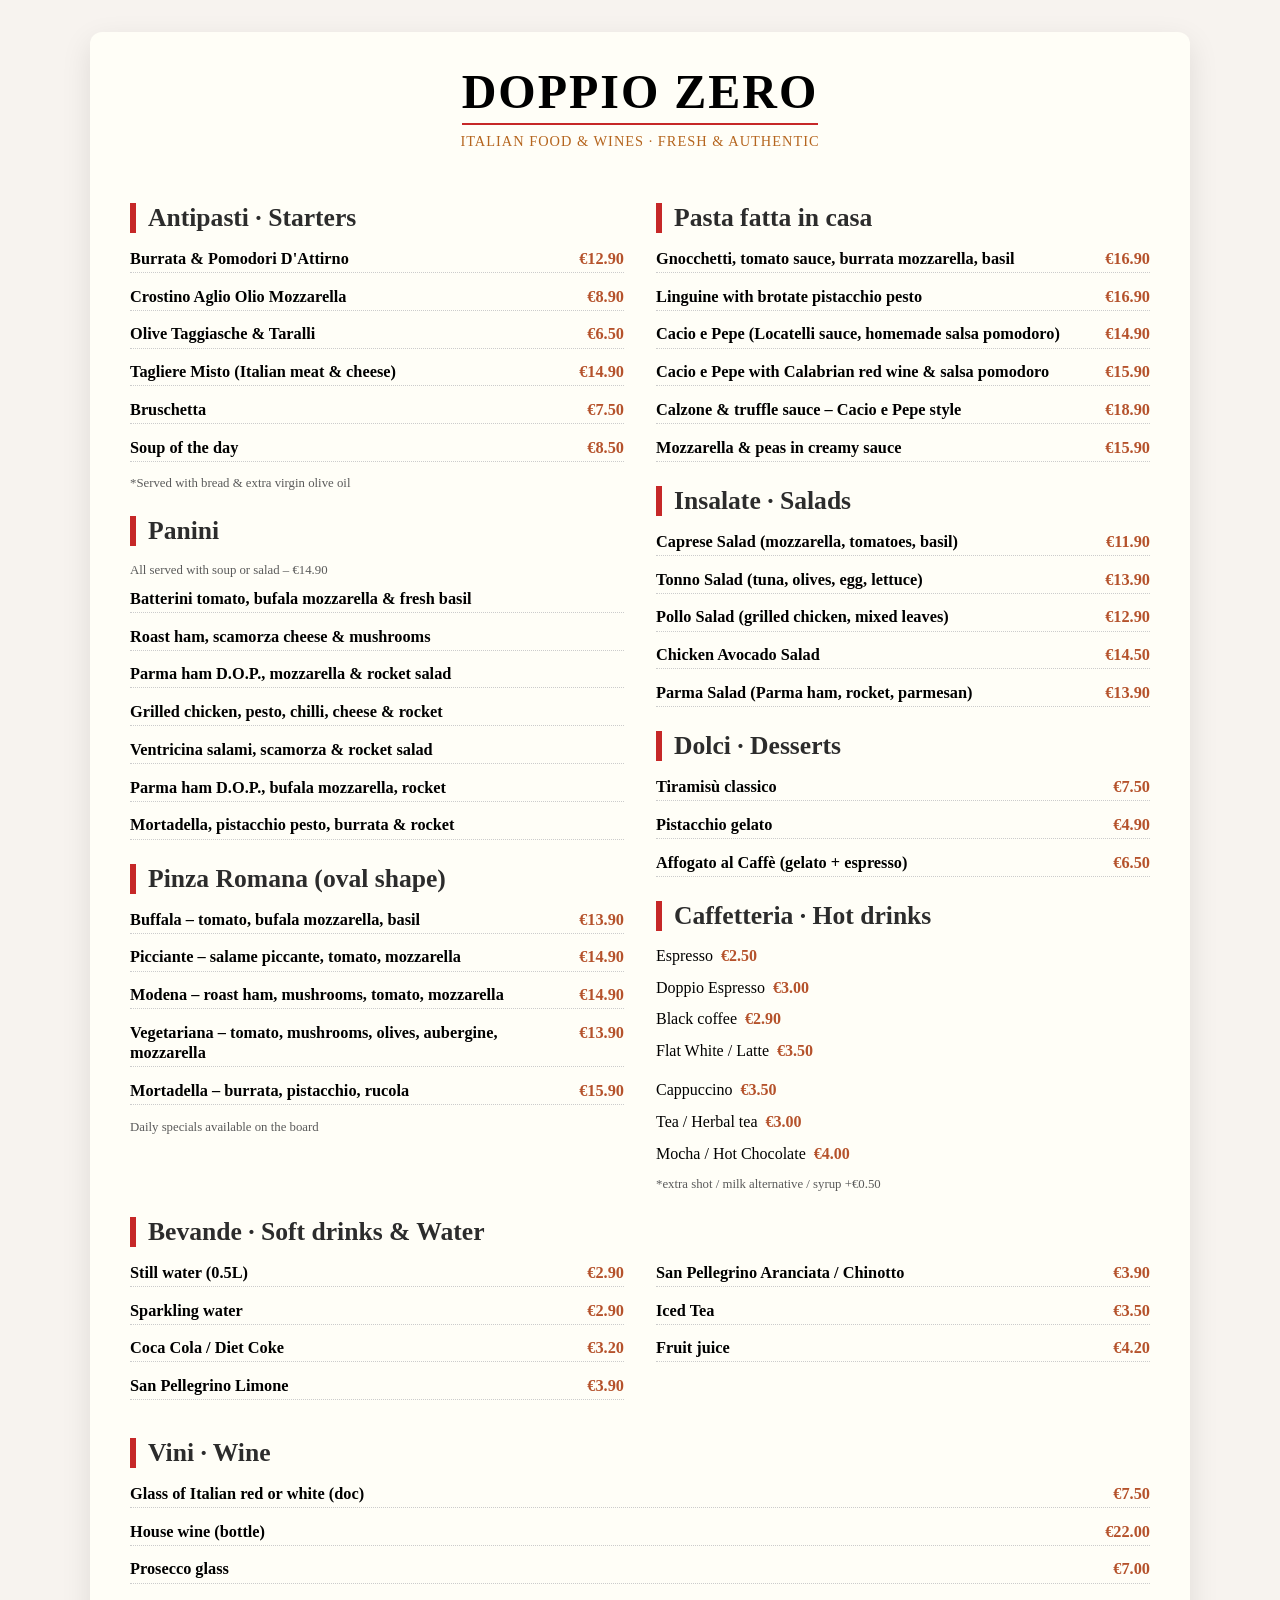
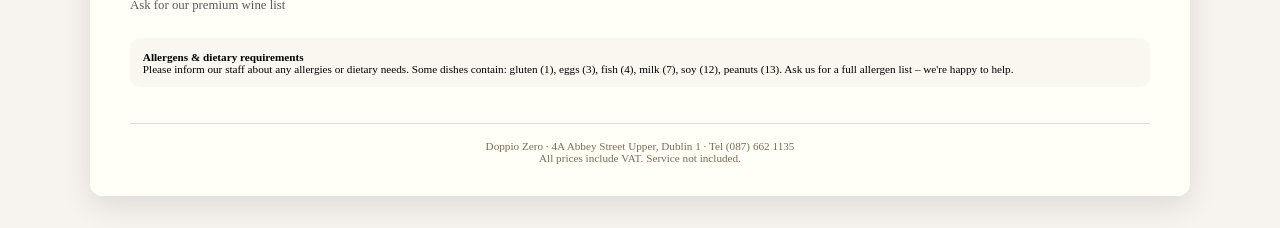
<file: menu-demo.html>
<!DOCTYPE html>
<html lang="en">
<head>
  <meta charset="UTF-8">
  <meta name="viewport" content="width=device-width, initial-scale=1.0, print-scale:100%">
  <title>Doppio Zero – Menu Demo</title>
  <style>
    /* Reset and print styles */
    * {
      margin: 0;
      padding: 0;
      box-sizing: border-box;
    }
    body {
      background: #f7f3ef;
      font-family: 'Times New Roman', 'Georgia', serif;
      padding: 2rem;
    }
    /* main menu container – A4 friendly */
    .menu {
      max-width: 1100px;
      margin: 0 auto;
      background: #fffef7;
      box-shadow: 0 10px 30px rgba(0,0,0,0.1);
      border-radius: 12px;
      padding: 2rem 2.5rem;
    }
    @media print {
      body {
        background: white;
        padding: 0;
      }
      .menu {
        box-shadow: none;
        padding: 0.2in;
        max-width: 100%;
      }
      .print-break {
        page-break-before: avoid;
        break-inside: avoid;
      }
      h2 {
        break-after: avoid;
      }
    }
    /* typography */
    h1 {
      font-size: 3rem;
      letter-spacing: 2px;
      text-align: center;
      font-weight: 700;
      border-bottom: 2px solid #c62828;
      display: inline-block;
      width: auto;
      margin: 0 auto 0.5rem;
      padding-bottom: 0.25rem;
    }
    .subhead {
      text-align: center;
      font-size: 0.9rem;
      color: #b5651e;
      text-transform: uppercase;
      margin-bottom: 1.8rem;
      letter-spacing: 1px;
    }
    h2 {
      font-size: 1.6rem;
      font-weight: 600;
      border-left: 6px solid #c62828;
      padding-left: 12px;
      margin: 1.5rem 0 1rem;
      color: #2c2c2c;
    }
    .two-col {
      display: flex;
      gap: 2rem;
      flex-wrap: wrap;
    }
    .col {
      flex: 1;
      min-width: 250px;
    }
    .menu-item {
      margin-bottom: 0.85rem;
      break-inside: avoid;
    }
    .item-title {
      font-weight: 700;
      font-size: 1.02rem;
      display: flex;
      justify-content: space-between;
      border-bottom: 1px dotted #ccc;
      padding-bottom: 0.2rem;
      margin-bottom: 0.2rem;
    }
    .item-desc {
      font-size: 0.8rem;
      color: #5a5a5a;
      line-height: 1.3;
      margin-top: 0.2rem;
    }
    .price {
      font-weight: 600;
      color: #b5522b;
      white-space: nowrap;
      margin-left: 0.5rem;
    }
    .badge {
      font-size: 0.7rem;
      background: #f0ede8;
      display: inline-block;
      padding: 0.1rem 0.4rem;
      border-radius: 12px;
      margin-left: 0.4rem;
    }
    hr {
      margin: 1.2rem 0;
      border: 0;
      height: 1px;
      background: #e0d6cc;
    }
    .footer-note {
      text-align: center;
      font-size: 0.7rem;
      margin-top: 2.2rem;
      color: #7e6b55;
      border-top: 1px solid #ddd;
      padding-top: 1rem;
    }
    .allergens {
      font-size: 0.7rem;
      background: #faf7f0;
      padding: 0.8rem;
      border-radius: 10px;
      margin-top: 1.5rem;
    }
    @media (max-width: 700px) {
      .menu { padding: 1rem; }
      h1 { font-size: 2rem; }
      h2 { font-size: 1.3rem; }
    }
  </style>
</head>
<body>
<div class="menu">
  <div style="text-align: center;">
    <h1>DOPPIO ZERO</h1>
    <div class="subhead">Italian Food &amp; Wines · Fresh &amp; Authentic</div>
  </div>

  <!-- two columns layout for most categories -->
  <div class="two-col">
    <div class="col">
      <!-- STARTERS -->
      <h2>Antipasti · Starters</h2>
      <div class="menu-item"><div class="item-title"><span>Burrata &amp; Pomodori D'Attirno</span><span class="price">€12.90</span></div></div>
      <div class="menu-item"><div class="item-title"><span>Crostino Aglio Olio Mozzarella</span><span class="price">€8.90</span></div></div>
      <div class="menu-item"><div class="item-title"><span>Olive Taggiasche &amp; Taralli</span><span class="price">€6.50</span></div></div>
      <div class="menu-item"><div class="item-title"><span>Tagliere Misto (Italian meat &amp; cheese)</span><span class="price">€14.90</span></div></div>
      <div class="menu-item"><div class="item-title"><span>Bruschetta</span><span class="price">€7.50</span></div></div>
      <div class="menu-item"><div class="item-title"><span>Soup of the day</span><span class="price">€8.50</span></div></div>
      <div class="item-desc">*Served with bread &amp; extra virgin olive oil</div>

      <!-- PANINI (served with soup or salad) -->
      <h2>Panini</h2>
      <div class="item-desc" style="margin-bottom: 10px;">All served with soup or salad – €14.90</div>
      <div class="menu-item"><div class="item-title"><span>Batterini tomato, bufala mozzarella & fresh basil</span></div></div>
      <div class="menu-item"><div class="item-title"><span>Roast ham, scamorza cheese & mushrooms</span></div></div>
      <div class="menu-item"><div class="item-title"><span>Parma ham D.O.P., mozzarella & rocket salad</span></div></div>
      <div class="menu-item"><div class="item-title"><span>Grilled chicken, pesto, chilli, cheese & rocket</span></div></div>
      <div class="menu-item"><div class="item-title"><span>Ventricina salami, scamorza & rocket salad</span></div></div>
      <div class="menu-item"><div class="item-title"><span>Parma ham D.O.P., bufala mozzarella, rocket</span></div></div>
      <div class="menu-item"><div class="item-title"><span>Mortadella, pistacchio pesto, burrata & rocket</span></div></div>

      <!-- PINZA ROMANA -->
      <h2>Pinza Romana (oval shape)</h2>
      <div class="menu-item"><div class="item-title"><span>Buffala – tomato, bufala mozzarella, basil</span><span class="price">€13.90</span></div></div>
      <div class="menu-item"><div class="item-title"><span>Picciante – salame piccante, tomato, mozzarella</span><span class="price">€14.90</span></div></div>
      <div class="menu-item"><div class="item-title"><span>Modena – roast ham, mushrooms, tomato, mozzarella</span><span class="price">€14.90</span></div></div>
      <div class="menu-item"><div class="item-title"><span>Vegetariana – tomato, mushrooms, olives, aubergine, mozzarella</span><span class="price">€13.90</span></div></div>
      <div class="menu-item"><div class="item-title"><span>Mortadella – burrata, pistacchio, rucola</span><span class="price">€15.90</span></div></div>
      <div class="item-desc">Daily specials available on the board</div>
    </div>

    <div class="col">
      <!-- PASTA -->
      <h2>Pasta fatta in casa</h2>
      <div class="menu-item"><div class="item-title"><span>Gnocchetti, tomato sauce, burrata mozzarella, basil</span><span class="price">€16.90</span></div></div>
      <div class="menu-item"><div class="item-title"><span>Linguine with brotate pistacchio pesto</span><span class="price">€16.90</span></div></div>
      <div class="menu-item"><div class="item-title"><span>Cacio e Pepe (Locatelli sauce, homemade salsa pomodoro)</span><span class="price">€14.90</span></div></div>
      <div class="menu-item"><div class="item-title"><span>Cacio e Pepe with Calabrian red wine & salsa pomodoro</span><span class="price">€15.90</span></div></div>
      <div class="menu-item"><div class="item-title"><span>Calzone & truffle sauce – Cacio e Pepe style</span><span class="price">€18.90</span></div></div>
      <div class="menu-item"><div class="item-title"><span>Mozzarella & peas in creamy sauce</span><span class="price">€15.90</span></div></div>

      <!-- SALADS -->
      <h2>Insalate · Salads</h2>
      <div class="menu-item"><div class="item-title"><span>Caprese Salad (mozzarella, tomatoes, basil)</span><span class="price">€11.90</span></div></div>
      <div class="menu-item"><div class="item-title"><span>Tonno Salad (tuna, olives, egg, lettuce)</span><span class="price">€13.90</span></div></div>
      <div class="menu-item"><div class="item-title"><span>Pollo Salad (grilled chicken, mixed leaves)</span><span class="price">€12.90</span></div></div>
      <div class="menu-item"><div class="item-title"><span>Chicken Avocado Salad</span><span class="price">€14.50</span></div></div>
      <div class="menu-item"><div class="item-title"><span>Parma Salad (Parma ham, rocket, parmesan)</span><span class="price">€13.90</span></div></div>

      <!-- DOLCI -->
      <h2>Dolci · Desserts</h2>
      <div class="menu-item"><div class="item-title"><span>Tiramisù classico</span><span class="price">€7.50</span></div></div>
      <div class="menu-item"><div class="item-title"><span>Pistacchio gelato</span><span class="price">€4.90</span></div></div>
      <div class="menu-item"><div class="item-title"><span>Affogato al Caffè (gelato + espresso)</span><span class="price">€6.50</span></div></div>

      <!-- HOT DRINKS -->
      <h2>Caffetteria · Hot drinks</h2>
      <div class="two-col" style="gap: 0.5rem;">
        <div class="col"><div class="menu-item"><span>Espresso</span><span class="price">€2.50</span></div>
        <div class="menu-item"><span>Doppio Espresso</span><span class="price">€3.00</span></div>
        <div class="menu-item"><span>Black coffee</span><span class="price">€2.90</span></div>
        <div class="menu-item"><span>Flat White / Latte</span><span class="price">€3.50</span></div></div>
        <div class="col"><div class="menu-item"><span>Cappuccino</span><span class="price">€3.50</span></div>
        <div class="menu-item"><span>Tea / Herbal tea</span><span class="price">€3.00</span></div>
        <div class="menu-item"><span>Mocha / Hot Chocolate</span><span class="price">€4.00</span></div>
        <div class="item-desc">*extra shot / milk alternative / syrup +€0.50</div></div>
      </div>
    </div>
  </div>

  <!-- BEVERAGES TABLE style -->
  <h2>Bevande · Soft drinks & Water</h2>
  <div class="two-col">
    <div class="col">
      <div class="menu-item"><div class="item-title"><span>Still water (0.5L)</span><span class="price">€2.90</span></div></div>
      <div class="menu-item"><div class="item-title"><span>Sparkling water</span><span class="price">€2.90</span></div></div>
      <div class="menu-item"><div class="item-title"><span>Coca Cola / Diet Coke</span><span class="price">€3.20</span></div></div>
      <div class="menu-item"><div class="item-title"><span>San Pellegrino Limone</span><span class="price">€3.90</span></div></div>
    </div>
    <div class="col">
      <div class="menu-item"><div class="item-title"><span>San Pellegrino Aranciata / Chinotto</span><span class="price">€3.90</span></div></div>
      <div class="menu-item"><div class="item-title"><span>Iced Tea</span><span class="price">€3.50</span></div></div>
      <div class="menu-item"><div class="item-title"><span>Fruit juice</span><span class="price">€4.20</span></div></div>
    </div>
  </div>

  <h2>Vini · Wine</h2>
  <div class="menu-item"><div class="item-title"><span>Glass of Italian red or white (doc)</span><span class="price">€7.50</span></div></div>
  <div class="menu-item"><div class="item-title"><span>House wine (bottle)</span><span class="price">€22.00</span></div></div>
  <div class="menu-item"><div class="item-title"><span>Prosecco glass</span><span class="price">€7.00</span></div></div>
  <div class="item-desc">Ask for our premium wine list</div>

  <!-- allergens note -->
  <div class="allergens">
    <strong>Allergens & dietary requirements</strong><br>
    Please inform our staff about any allergies or dietary needs. Some dishes contain: gluten (1), eggs (3), fish (4), milk (7), soy (12), peanuts (13). Ask us for a full allergen list – we're happy to help.
  </div>

  <div class="footer-note">
    Doppio Zero · 4A Abbey Street Upper, Dublin 1 · Tel (087) 662 1135<br>
    All prices include VAT. Service not included.
  </div>
</div>
</body>
</html>
</file>
